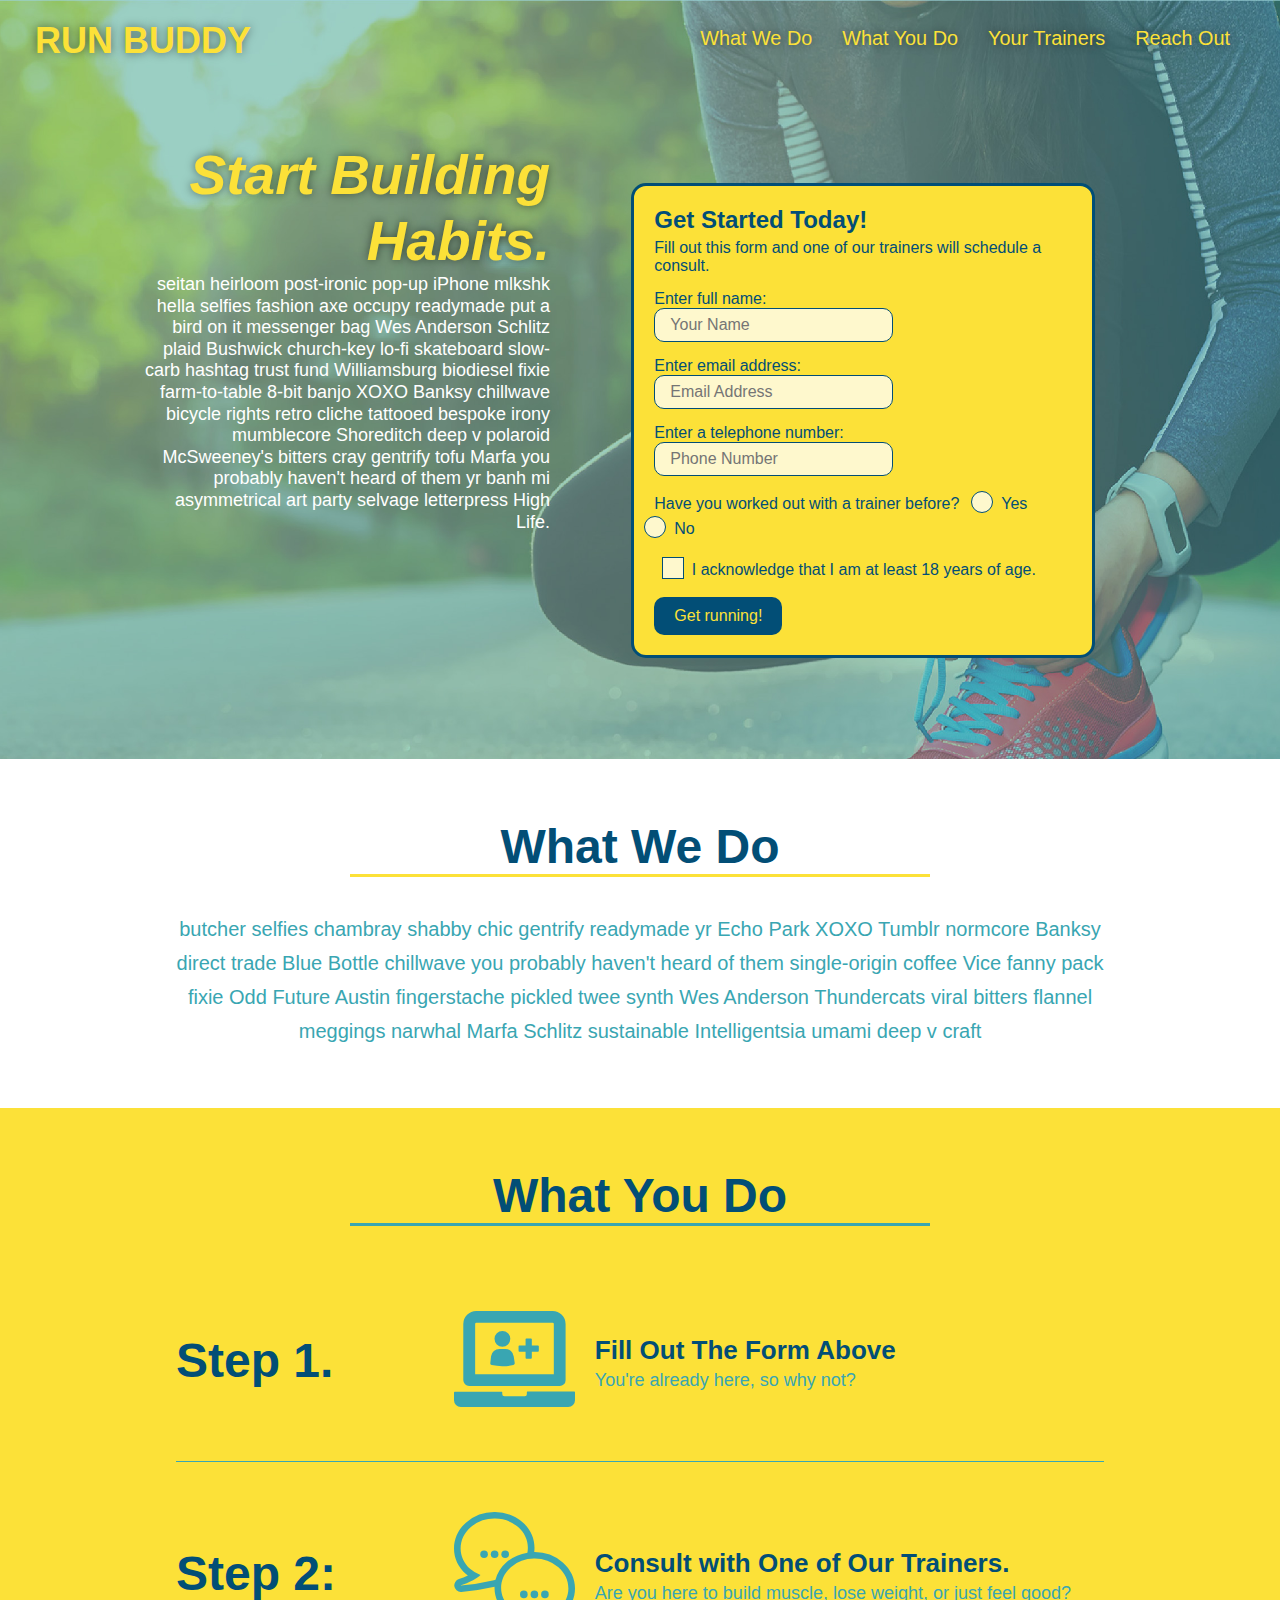
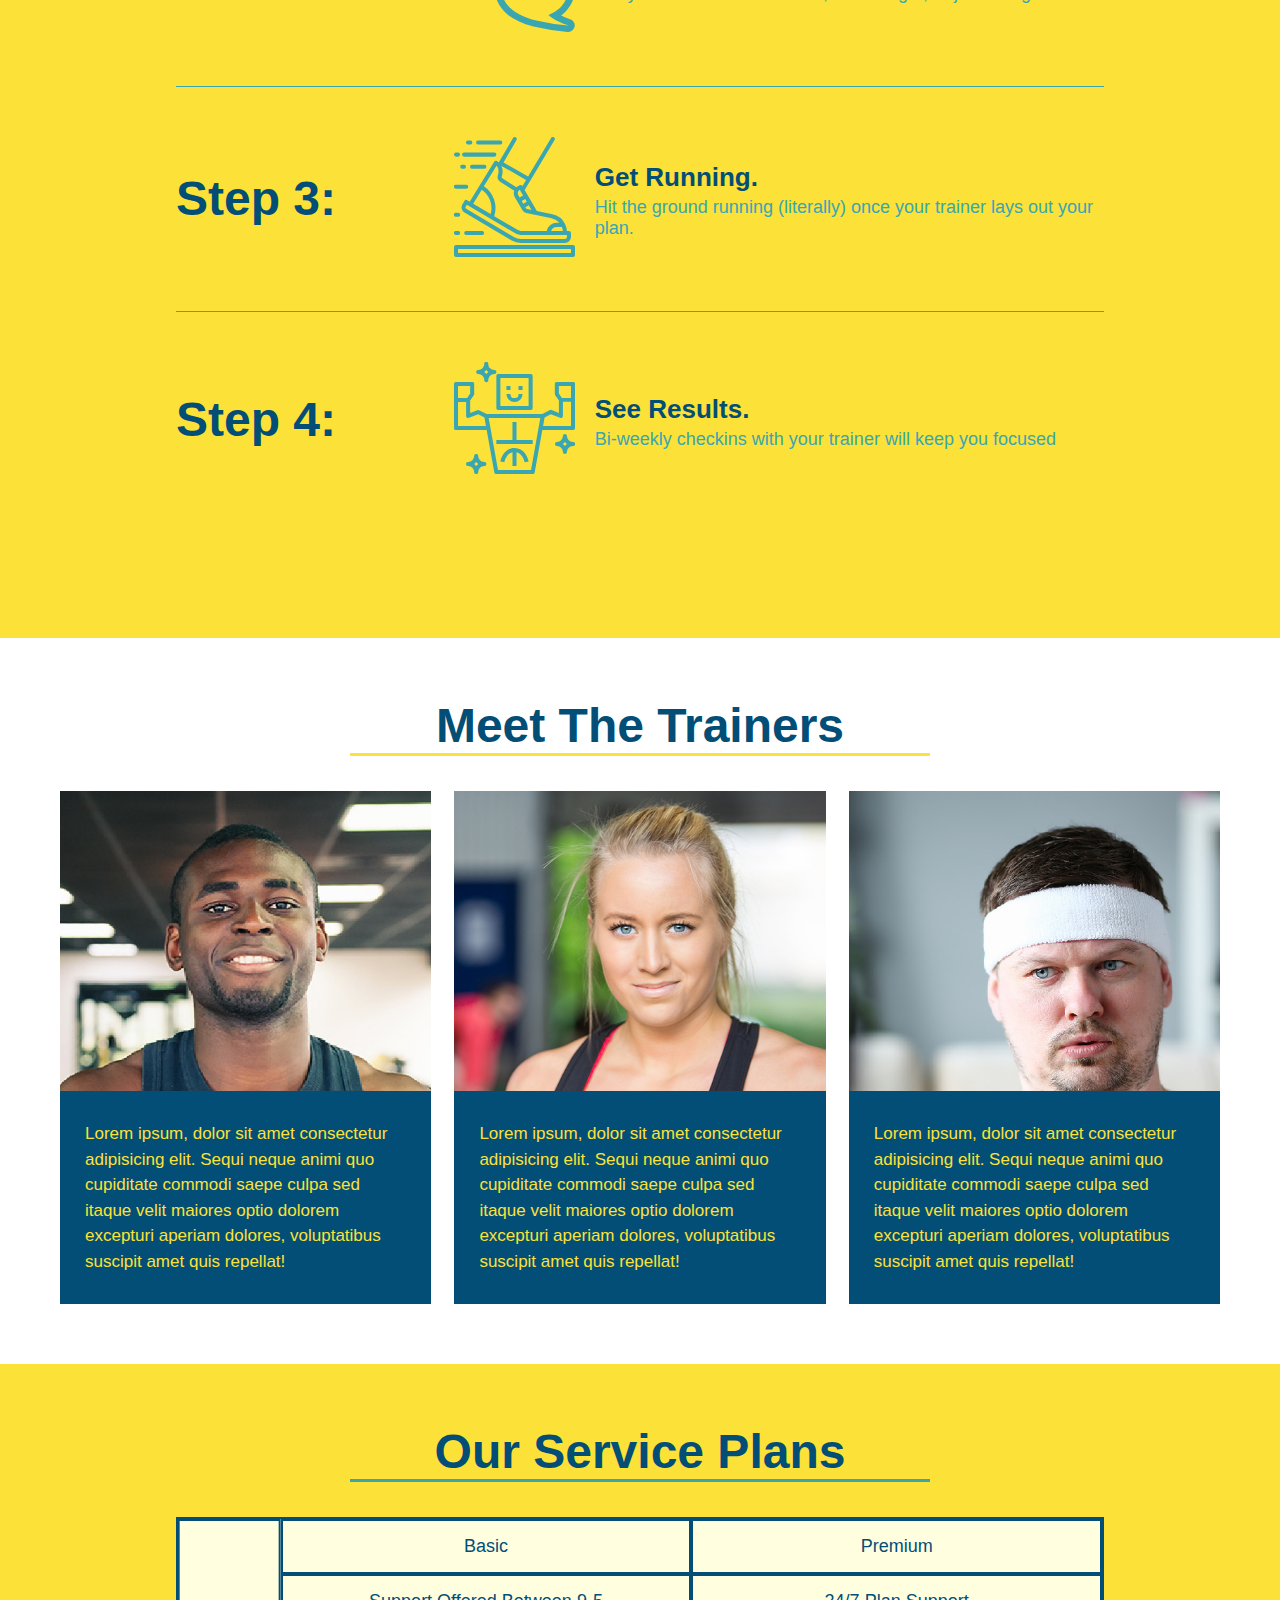
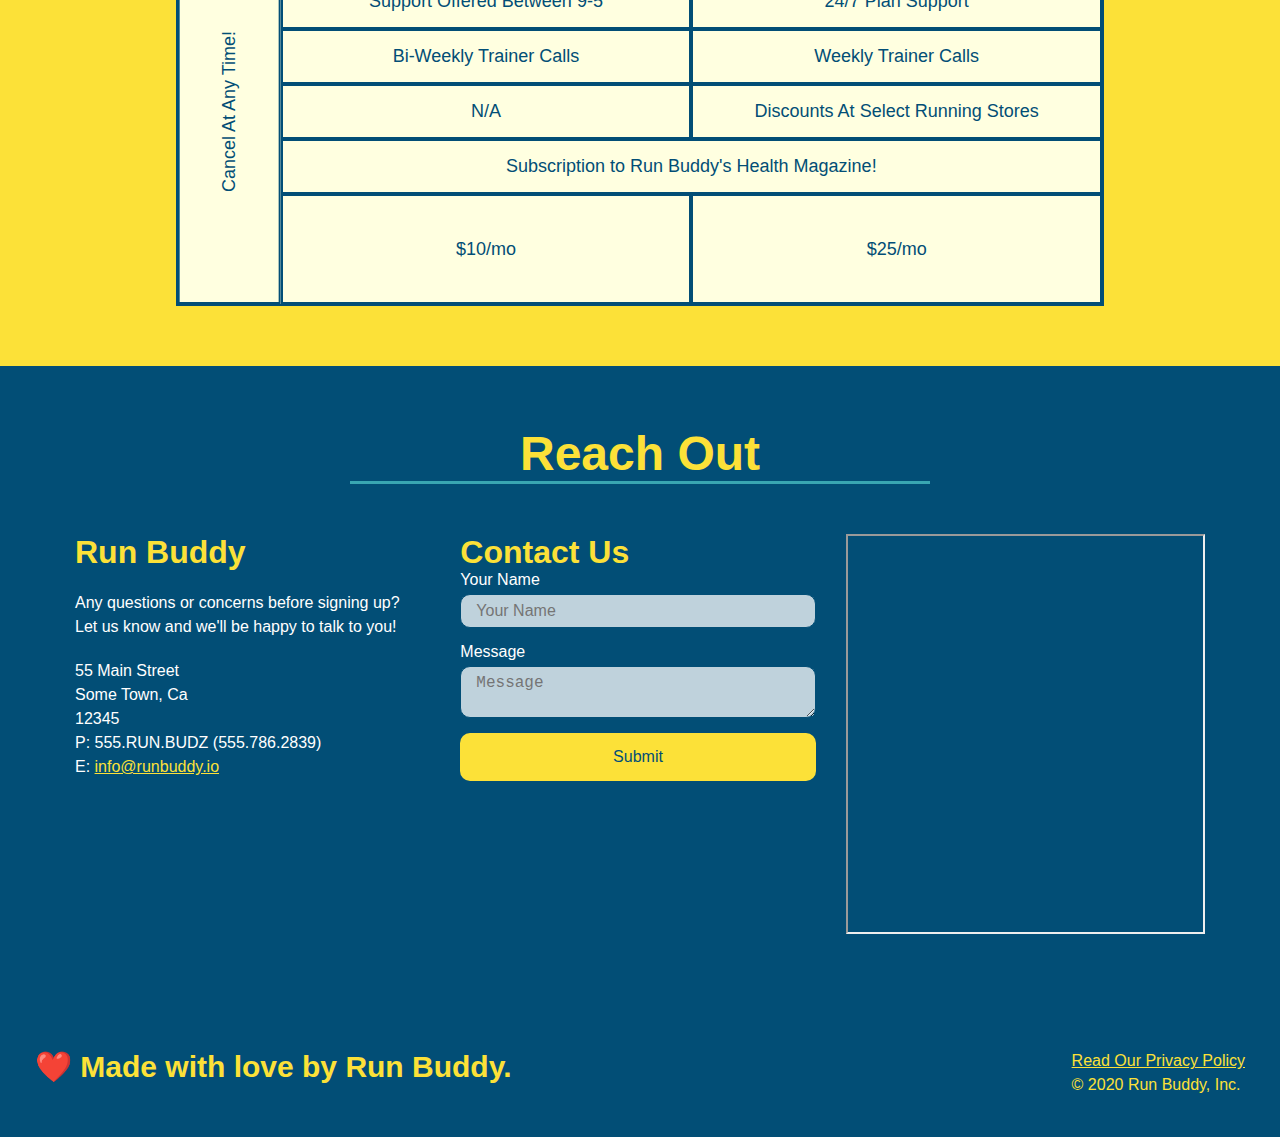
<file: index.html>
<!DOCTYPE html>
<html lang="en">
<head>
    <meta charset="UTF-8">
    <meta name="viewport" content="width=device-width, initial-scale=1.0">
    <title>Run Buddy</title>
    <link rel="stylesheet" href="assets/css/style.css">
    <link rel="stylesheet" href="assets/css/queries.css">
</head>
<body>
    <header>
        <h1>
            <a href="/">RUN BUDDY</a>
        </h1>
        <nav>
            <ul>
                <li>
                    <a href="#what-we-do">What We Do</a>
                </li>
                <li>
                    <a href="#what-you-do">What You Do</a>
                </li>
                <li>
                    <a href="#your-trainers">Your Trainers</a>
                </li>
                <li>
                    <a href="#reach-out">Reach Out</a>
                </li>
            </ul>
        </nav>
      </header>
      <section class="hero">
        <div class="hero-cta">
          <h2>Start Building <span>Habits.</span></h2>
          <p>
            seitan heirloom post-ironic pop-up iPhone mlkshk hella selfies fashion axe occupy readymade put a bird on it messenger bag Wes Anderson Schlitz plaid Bushwick church-key lo-fi skateboard slow-carb hashtag trust fund Williamsburg biodiesel fixie farm-to-table 8-bit banjo XOXO Banksy chillwave bicycle rights retro cliche tattooed bespoke irony mumblecore Shoreditch deep v polaroid McSweeney's bitters cray gentrify tofu Marfa you probably haven't heard of them yr banh mi asymmetrical art party selvage letterpress High Life.
          </p>
        </div>
          <div class="hero-form">
              <h3>Get Started Today!</h3>
              <p>Fill out this form and one of our trainers will schedule a consult.</p>
              <form>
                  <label for="name">Enter full name:</label>
                  <input type="text" placeholder="Your Name" name="name" id="name" class="form-input" />
                  <label for="email">Enter email address:</label>
                  <input type="email" placeholder="Email Address" name="email" id="email" class="form-input" />
                  <label for="phone">Enter a telephone number:</label>
                  <input type="tel" placeholder="Phone Number" name="phone" id="phone" class="form-input" />
                  <p>
                    Have you worked out with a trainer before?
                    <span class="radio-wrapper">
                      <input type="radio" name="trainer-confirm" id="trainer-yes" />
                      <label for="trainer-yes">Yes</label>
                    </span>
                    <span class="radio-wrapper">
                      <input type="radio" name="trainer-confirm" id="trainer-no" />
                      <label for="trainer-no">No</label>
                    </span>
                  </p>
                  <p>
                    <span class="checkbox-wrapper">
                      <input type="checkbox" name="age-confirm" id="checkbox" />
                      <label for="checkbox">I acknowledge that I am at least 18 years of age.</label>
                    </span>
                  </p>
                  <button type="submit">Get running!</button>
              </form>
          </div>
        </section>
     <!-- "what we do " section -->
     <section id="what-we-do" class="intro">
      <h2 class="section-title primary-border">What We Do</h2>
      <div class="flex-row">
      <p>
          butcher selfies chambray shabby chic gentrify readymade yr Echo Park XOXO Tumblr normcore Banksy direct trade Blue Bottle chillwave you probably haven't heard of them single-origin coffee Vice fanny pack fixie Odd Future Austin fingerstache pickled twee
          synth Wes Anderson Thundercats viral bitters flannel meggings narwhal Marfa Schlitz sustainable Intelligentsia umami deep v craft
      </p>
    </div>
  </section>
  <section id="what-you-do" class="steps">
    <div class="flex-row">
      <h2 class="section-title secondary-border">What You Do</h2>
    </div>
    <div class="step">
      <h3>Step 1.</h3>
      <div class="step-info">
        <div class="step-img">
          <img src="assets/images/step-1.svg" alt="step-1">
        </div>
        <div class="step-text">
          <h4>Fill Out The Form Above</h4>
          <p>You're already here, so why not?</p>
        </div>
      </div>
    </div>
    <div class="step">
      <h3>Step 2:</h3>
      <div class="step-info">
        <div class="step-img">
          <img src="assets/images/step-2.svg" alt="step-2">
        </div>
        <div class="step-text">
          <h4>Consult with One of Our Trainers.</h4>
          <p>Are you here to build muscle, lose weight, or just feel good?</p>
        </div>
      </div>
    </div>
    <div class="step">
      <h3>Step 3:</h3>
      <div class="step-info">
        <div class="step-img">
          <img src="assets/images/step-3.svg" alt="step-3">
        </div>
        <div class="step-text">
          <h4>Get Running.</h4>
          <p>Hit the ground running (literally) once your trainer lays out your plan.</p>
        </div>
      </div>
    </div>
    <div class="step">
      <h3>Step 4: </h3>
      <div class="step-info">
        <div class="step-img">
          <img src="assets/images/step-4.svg" alt="step-4">
        </div>
        <div class="step-text">
          <h4>See Results.</h4>
          <p>Bi-weekly checkins with your trainer will keep you focused</p>
        </div>
      </div>
    </div>
  </section>
    <!-- "meet the trainers " section -->
    <section id="your-trainers" >
      <div class="flex-row">
        <h2 class="section-title primary-border">Meet The Trainers</h2>
      </div>
      <div class="trainers">
     
        <article class="trainer-1">
          <div class="trainer-img">
            <div>
              <h3>Arron Stephens</h3>
              <h4>Speed / Strength</h4>
            </div>
          </div>
          <div class="trainer-bio">
            <h3>Arron Stephens</h3>
            <h4>Speed / Strength</h4>
            <p>
              Lorem ipsum, dolor sit amet consectetur adipisicing elit. Sequi neque animi quo cupiditate commodi saepe culpa sed itaque velit maiores optio dolorem excepturi aperiam dolores, voluptatibus suscipit amet quis repellat!
            </p>
          </div>
        </article>
        <article class="trainer-2">
          <div class="trainer-img">
            <div>
              <h3>Joanna Gill</h3>
              <h4>Endurance</h4>
            </div>
          </div>
          <div class="trainer-bio">
            <h3>Arron Stephens</h3>
            <h4>Speed / Strength</h4>
            <p>
              Lorem ipsum, dolor sit amet consectetur adipisicing elit. Sequi neque animi quo cupiditate commodi saepe culpa sed itaque velit maiores optio dolorem excepturi aperiam dolores, voluptatibus suscipit amet quis repellat!
            </p>
          </div>
        </article>
        <article class="trainer-3">
          <div class="trainer-img">
            <div>
              <h3>Harry "The Headband" Smith</h3>
              <h4>Strength</h4>
            </div>
          </div>
          <div class="trainer-bio">
            <h3>Arron Stephens</h3>
            <h4>Speed / Strength</h4>
            <p>
              Lorem ipsum, dolor sit amet consectetur adipisicing elit. Sequi neque animi quo cupiditate commodi saepe culpa sed itaque velit maiores optio dolorem excepturi aperiam dolores, voluptatibus suscipit amet quis repellat!
            </p>
          </div>
        </article>
      </div>
    </section>
       <!-- "service-plan" section -->
    <section id="service-plans" class="services">
        <!-- Headers --> 
      <h2 class="section-title secondary-border">
        Our Service Plans
      </h2>
      <div class="service-grid-wrapper">
        <div class="service-grid-container">
<div class="service-grid-item basic grid-head">
  Basic
</div>
<div class="service-grid-item Premium grid-head">
  Premium
</div>

<!-- Body -->
<div class="service-grid-item basic">
  Support Offered Between 9-5
</div>

<div class="service-grid-item Premium">
  24/7 Plan Support
</div>

<div class="service-grid-item basic">
  Bi-Weekly Trainer Calls
</div>

<div class="service-grid-item Premium">
  Weekly Trainer Calls
</div>

<div class="service-grid-item basic">
  N/A
</div>

<div class="service-grid-item Premium">
  Discounts At Select Running Stores
</div>

<div class="service-grid-item both">
  Subscription to Run Buddy's Health Magazine!
</div>

<div class="service-grid-item basic grid-price">
  $10/mo
</div>

<div class="service-grid-item Premium grid-price">
  $25/mo
</div>

<div class="service-grid-item cancel">
  Cancel At Any Time!
</div>
          </div>
          </div>

    </section>


    <!-- "reach out " section -->
    <section id="reach-out" class="contact">
      <div class="flex-row">
        <h2 class="section-title secondary-border">Reach Out</h2>
      </div>
        <div class="contact-info">
            <div>
                <h3>Run Buddy</h3>
                <p>
                    Any questions or concerns before signing up?
                    <br /> Let us know and we'll be happy to talk to you!
                </p>
                <address>
              55 Main Street <br/>
              Some Town, Ca <br/>
              12345<br >
              P: 555.RUN.BUDZ (555.786.2839)<br/>
              E: <a href="mailto:info@runbuddy.io">info@runbuddy.io</a>
            </address>
            </div>
            <div class="contact-form">
              <h3>Contact Us</h3>
              <form>
                 <label for="contact-name">Your Name</label>
                 <input type="text" id="contact-name" placeholder="Your Name" />
                 <label for="contact-message">Message</label>
                 <textarea id="contact-message" placeholder="Message"></textarea>
            
                 <button type="submit">Submit</button>
                </form>
            </div>
            <iframe src="https://www.google.com/maps/embed?pb=!1m14!1m12!1m3!1d12182.30520634488!2d-74.0652613!3d40.2407219!2m3!1f0!2f0!3f0!3m2!1i1024!2i768!4f13.1!5e0!3m2!1sen!2sus!4v1561060983193!5m2!1sen!2sus" allowfullscreen>
            </iframe>
      </div>
    </section>
    <footer>
        <h2>❤️ Made with love by Run Buddy.</h2>
        <div>
            <a href="./privacy-policy.html">Read Our Privacy Policy</a><br /> &copy; 2020 Run Buddy, Inc.
        </div>
    </footer>
</body>
</html>
</file>
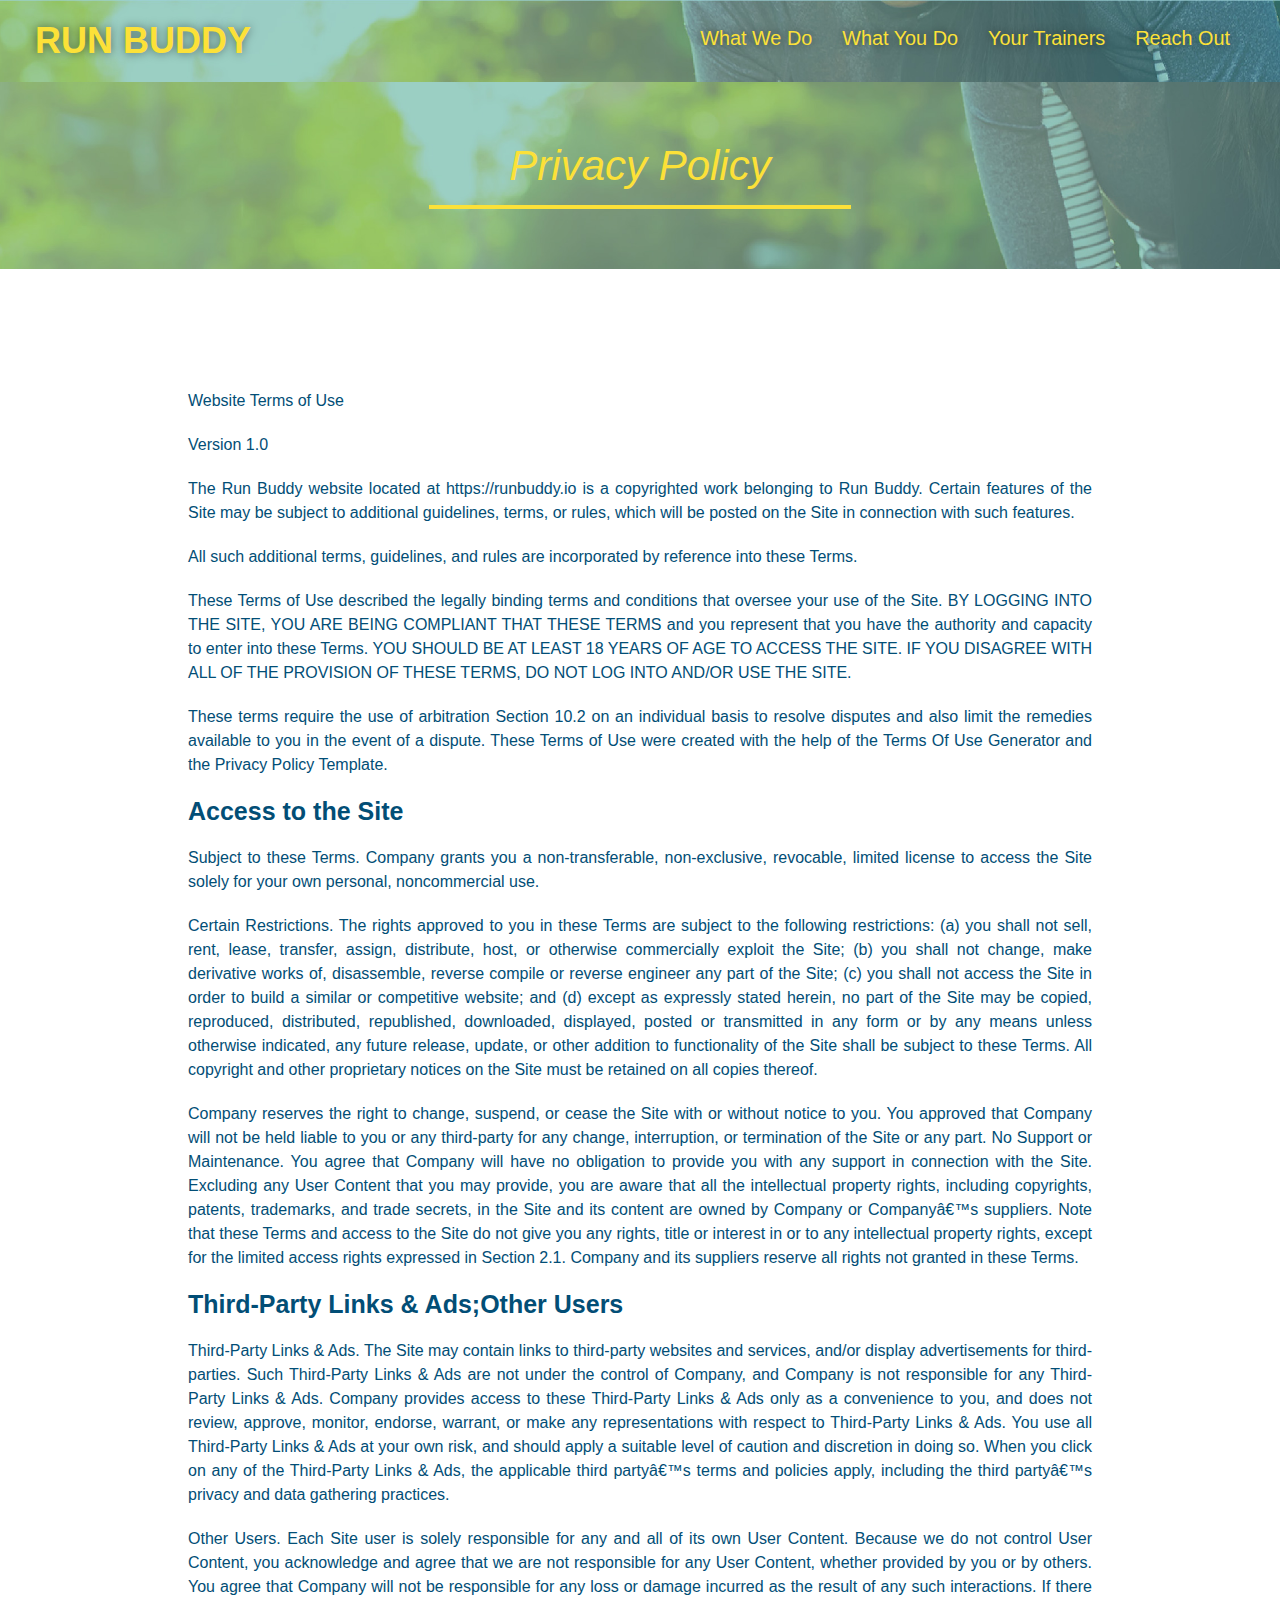
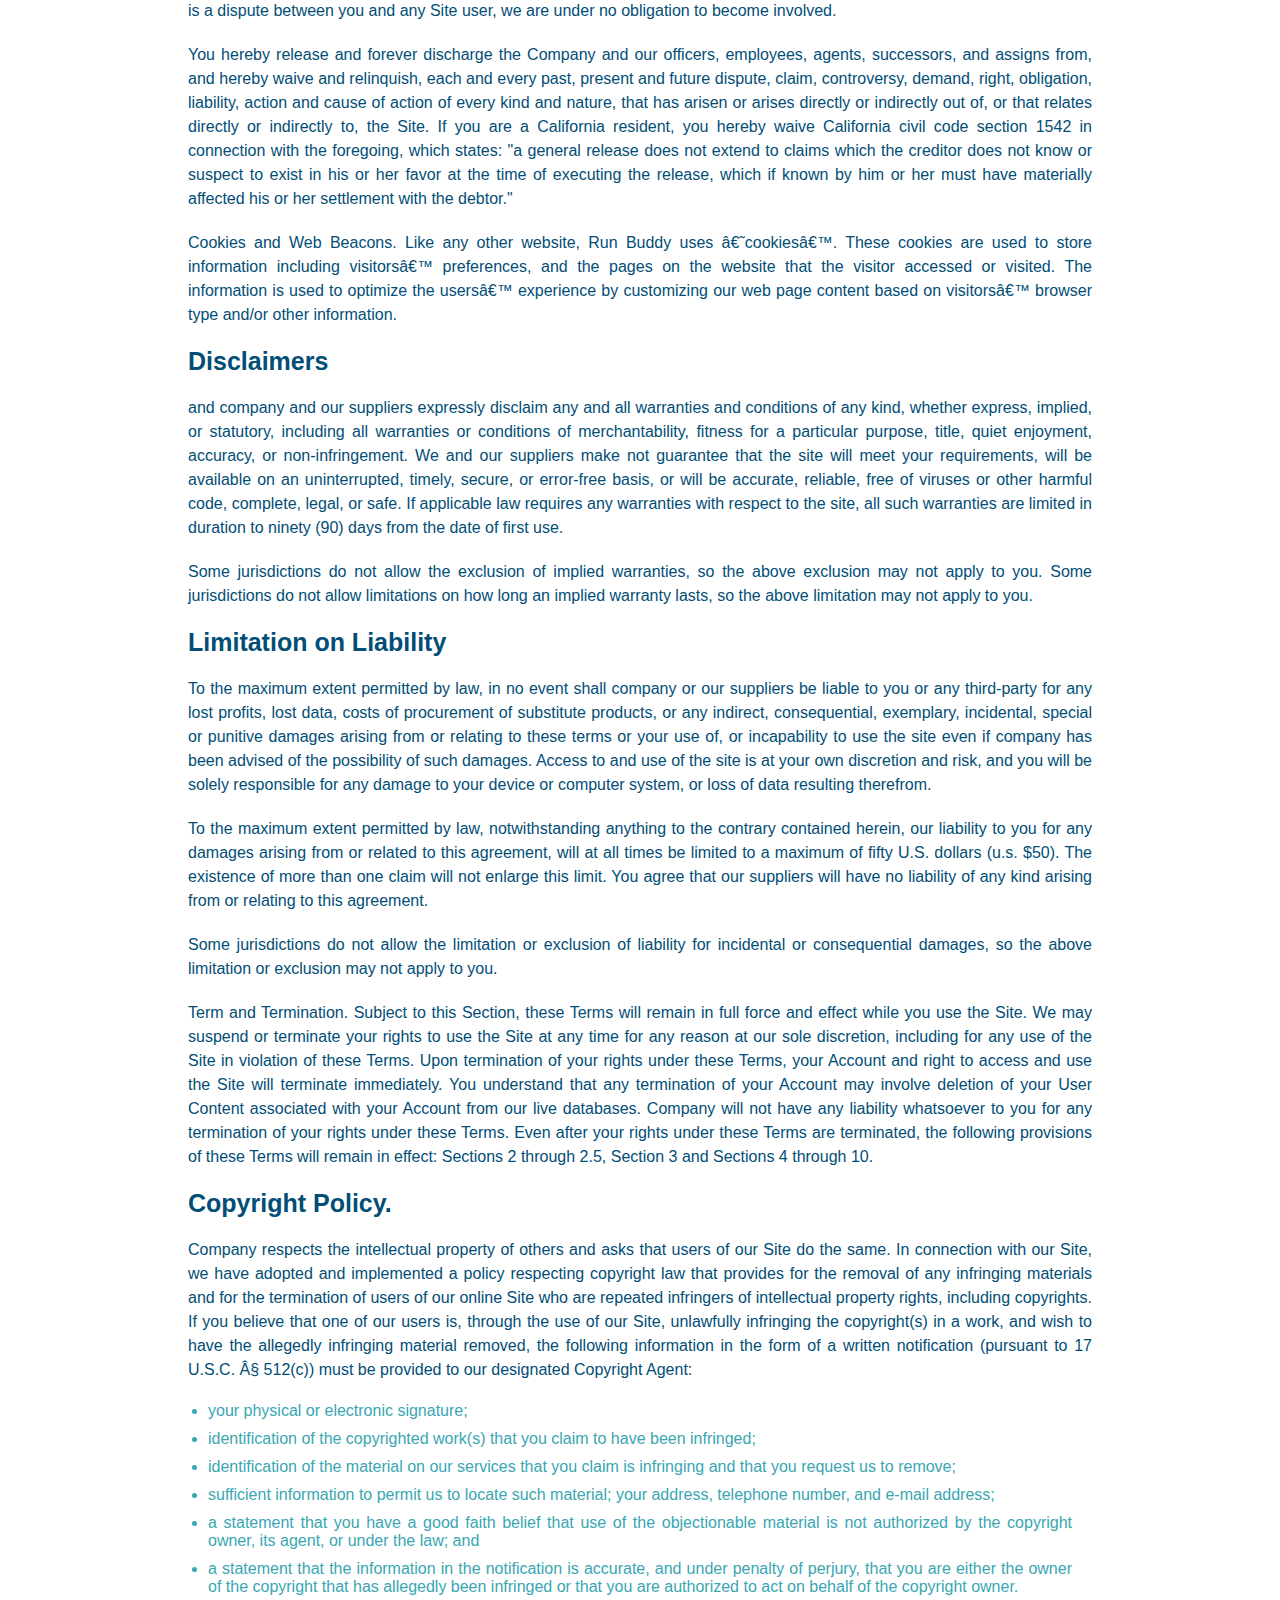
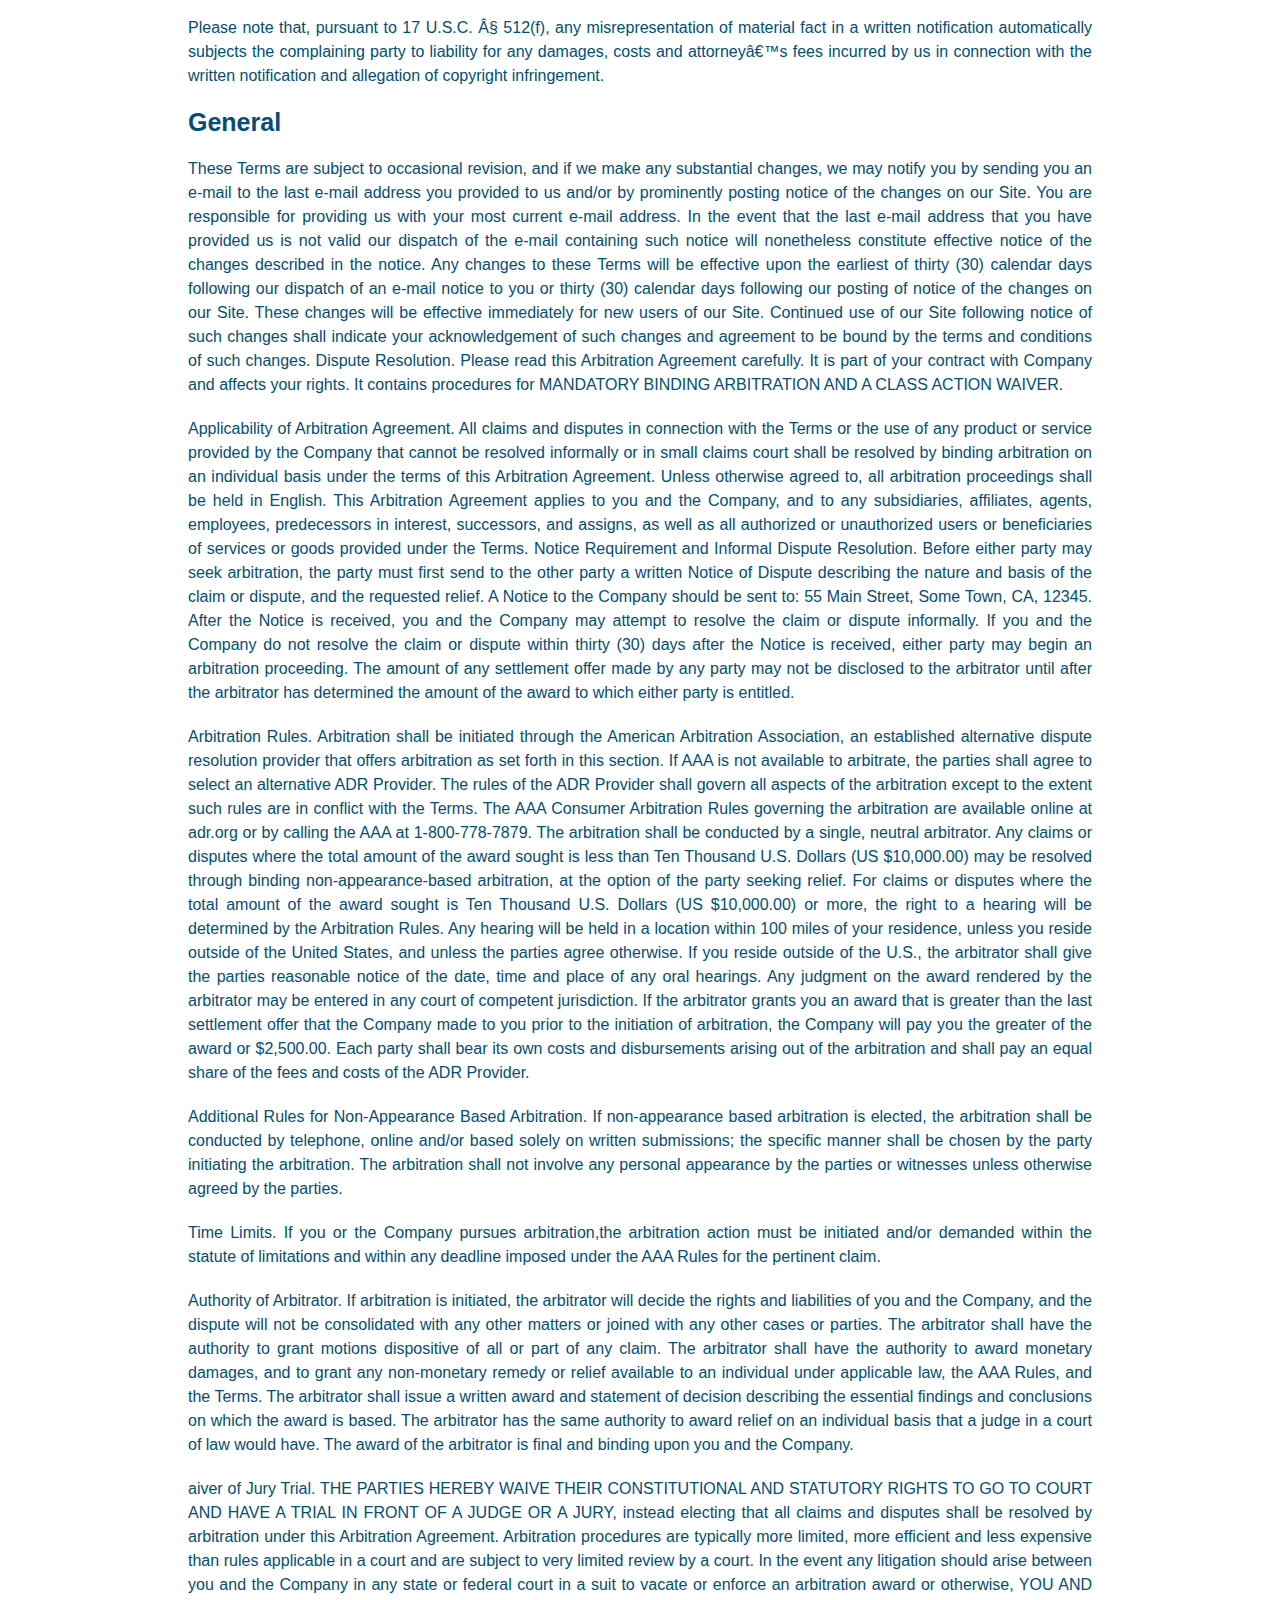
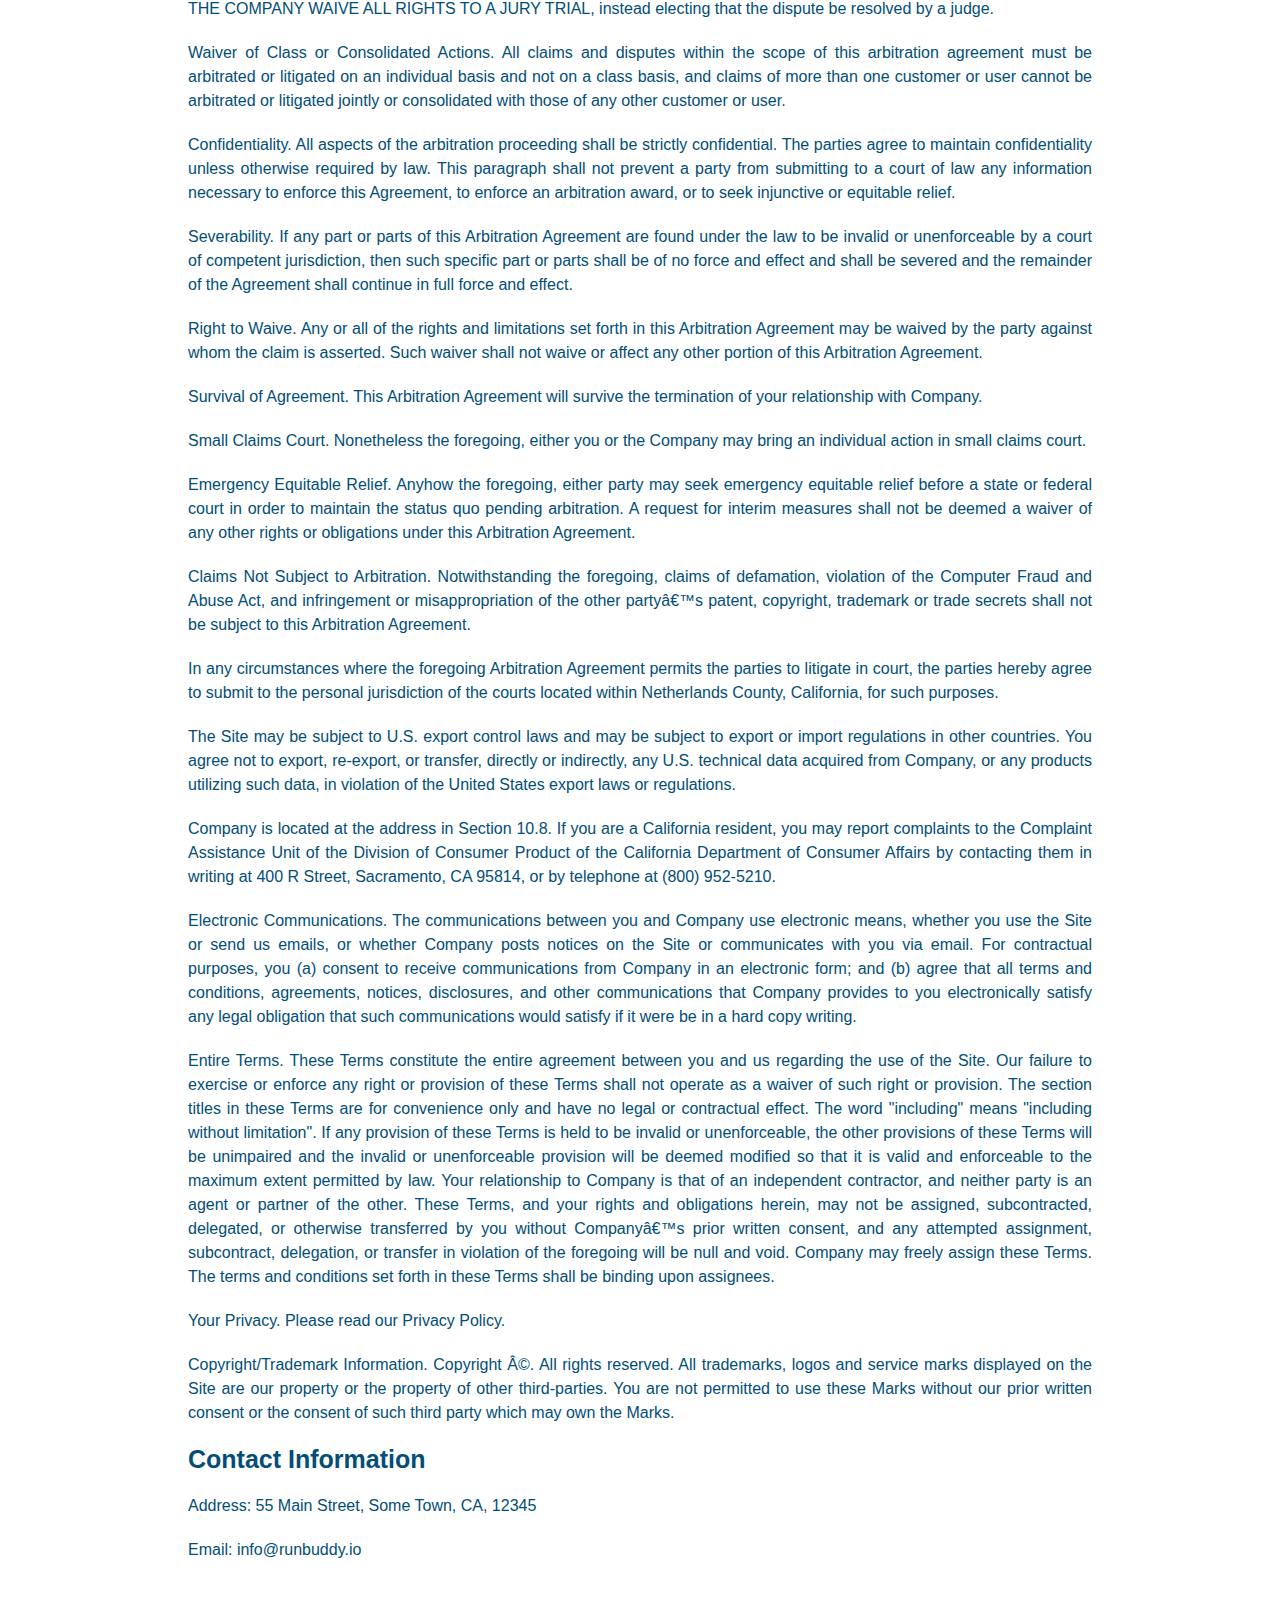
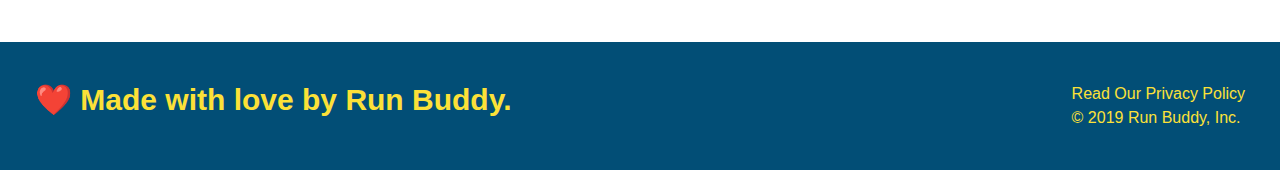
<file: privacy-policy.html>
<!DOCTYPE html>
<html lang="en">

<head>
    <meta charset="UTF-8">
    <meta name="viewport" content="width=device-width, initial-scale=1.0">
    <title>Privacy Policy - Run Buddy</title>
    <link rel="stylesheet" href="./assets/css/style.css" />
    <link rel="stylesheet" href="./assets/css/secondary-styles.css" />
</head>

<body>
    <header>
        <h1>
            <a href="/">RUN BUDDY</a>
        </h1>
        <nav>
            <ul>
                <li>
                    <a href="./index.html#what-we-do">What We Do</a>
                </li>
                <li>
                    <a href="./index.html#what-you-do">What You Do</a>
                </li>
                <li>
                    <a href="./index.html#your-trainers">Your Trainers</a>
                </li>
                <li>
                    <a href="./index.html#reach-out">Reach Out</a>
                </li>
            </ul>
        </nav>
    </header>
    <section class="hero hero-secondary">
        <h2 class="page-title">
            Privacy Policy
        </h2>
    </section>
    <section class="policy-section">
        <article>

            <p>Website Terms of Use</p>
            <p> Version 1.0</p>
            <p>
                The Run Buddy website located at https://runbuddy.io is a copyrighted work belonging to Run Buddy. Certain features of the Site may be subject to additional guidelines, terms, or rules, which will be posted on the Site in connection with such features.
            </p>
            <p>All such additional terms, guidelines, and rules are incorporated by reference into these Terms.</p>

            <p>These Terms of Use described the legally binding terms and conditions that oversee your use of the Site. BY LOGGING INTO THE SITE, YOU ARE BEING COMPLIANT THAT THESE TERMS and you represent that you have the authority and capacity to enter
                into these Terms. YOU SHOULD BE AT LEAST 18 YEARS OF AGE TO ACCESS THE SITE. IF YOU DISAGREE WITH ALL OF THE PROVISION OF THESE TERMS, DO NOT LOG INTO AND/OR USE THE SITE.</p>
            <p>
                These terms require the use of arbitration Section 10.2 on an individual basis to resolve disputes and also limit the remedies available to you in the event of a dispute. These Terms of Use were created with the help of the Terms Of Use Generator and
                the Privacy Policy Template.
            </p>
            <h3>Access to the Site</h3>
            <p>Subject to these Terms. Company grants you a non-transferable, non-exclusive, revocable, limited license to access the Site solely for your own personal, noncommercial use.</p>

            <p>Certain Restrictions. The rights approved to you in these Terms are subject to the following restrictions: (a) you shall not sell, rent, lease, transfer, assign, distribute, host, or otherwise commercially exploit the Site; (b) you shall not
                change, make derivative works of, disassemble, reverse compile or reverse engineer any part of the Site; (c) you shall not access the Site in order to build a similar or competitive website; and (d) except as expressly stated herein, no
                part of the Site may be copied, reproduced, distributed, republished, downloaded, displayed, posted or transmitted in any form or by any means unless otherwise indicated, any future release, update, or other addition to functionality of
                the Site shall be subject to these Terms. All copyright and other proprietary notices on the Site must be retained on all copies thereof.</p>
            <p> Company reserves the right to change, suspend, or cease the Site with or without notice to you. You approved that Company will not be held liable to you or any third-party for any change, interruption, or termination of the Site or any part.
                No Support or Maintenance. You agree that Company will have no obligation to provide you with any support in connection with the Site. Excluding any User Content that you may provide, you are aware that all the intellectual property rights,
                including copyrights, patents, trademarks, and trade secrets, in the Site and its content are owned by Company or Companyâ€™s suppliers. Note that these Terms and access to the Site do not give you any rights, title or interest in or to
                any intellectual property rights, except for the limited access rights expressed in Section 2.1. Company and its suppliers reserve all rights not granted in these Terms.
            </p>
            <h3>Third-Party Links & Ads;Other Users</h3>
            <p>
                Third-Party Links & Ads. The Site may contain links to third-party websites and services, and/or display advertisements for third-parties. Such Third-Party Links & Ads are not under the control of Company, and Company is not responsible for any Third-Party
                Links & Ads. Company provides access to these Third-Party Links & Ads only as a convenience to you, and does not review, approve, monitor, endorse, warrant, or make any representations with respect to Third-Party Links & Ads. You use all
                Third-Party Links & Ads at your own risk, and should apply a suitable level of caution and discretion in doing so. When you click on any of the Third-Party Links & Ads, the applicable third partyâ€™s terms and policies apply, including
                the third partyâ€™s privacy and data gathering practices.</p>
            <p>Other Users. Each Site user is solely responsible for any and all of its own User Content. Because we do not control User Content, you acknowledge and agree that we are not responsible for any User Content, whether provided by you or by others.
                You agree that Company will not be responsible for any loss or damage incurred as the result of any such interactions. If there is a dispute between you and any Site user, we are under no obligation to become involved. </p>
            <p>You hereby release and forever discharge the Company and our officers, employees, agents, successors, and assigns from, and hereby waive and relinquish, each and every past, present and future dispute, claim, controversy, demand, right, obligation,
                liability, action and cause of action of every kind and nature, that has arisen or arises directly or indirectly out of, or that relates directly or indirectly to, the Site. If you are a California resident, you hereby waive California
                civil code section 1542 in connection with the foregoing, which states: "a general release does not extend to claims which the creditor does not know or suspect to exist in his or her favor at the time of executing the release, which if
                known by him or her must have materially affected his or her settlement with the debtor."</p>

            <p>Cookies and Web Beacons. Like any other website, Run Buddy uses â€˜cookiesâ€™. These cookies are used to store information including visitorsâ€™ preferences, and the pages on the website that the visitor accessed or visited. The information
                is used to optimize the usersâ€™ experience by customizing our web page content based on visitorsâ€™ browser type and/or other information.</p>

            <h3>Disclaimers</h3>
            <p>
                and company and our suppliers expressly disclaim any and all warranties and conditions of any kind, whether express, implied, or statutory, including all warranties or conditions of merchantability, fitness for a particular purpose, title, quiet enjoyment,
                accuracy, or non-infringement. We and our suppliers make not guarantee that the site will meet your requirements, will be available on an uninterrupted, timely, secure, or error-free basis, or will be accurate, reliable, free of viruses
                or other harmful code, complete, legal, or safe. If applicable law requires any warranties with respect to the site, all such warranties are limited in duration to ninety (90) days from the date of first use.</p>

            <p>Some jurisdictions do not allow the exclusion of implied warranties, so the above exclusion may not apply to you. Some jurisdictions do not allow limitations on how long an implied warranty lasts, so the above limitation may not apply to you.</p>
            <h3> Limitation on Liability</h3>
            <p>
                To the maximum extent permitted by law, in no event shall company or our suppliers be liable to you or any third-party for any lost profits, lost data, costs of procurement of substitute products, or any indirect, consequential, exemplary, incidental,
                special or punitive damages arising from or relating to these terms or your use of, or incapability to use the site even if company has been advised of the possibility of such damages. Access to and use of the site is at your own discretion
                and risk, and you will be solely responsible for any damage to your device or computer system, or loss of data resulting therefrom. </p>

            <p>To the maximum extent permitted by law, notwithstanding anything to the contrary contained herein, our liability to you for any damages arising from or related to this agreement, will at all times be limited to a maximum of fifty U.S. dollars
                (u.s. $50). The existence of more than one claim will not enlarge this limit. You agree that our suppliers will have no liability of any kind arising from or relating to this agreement.</p>
            <p>Some jurisdictions do not allow the limitation or exclusion of liability for incidental or consequential damages, so the above limitation or exclusion may not apply to you.</p>
            <p>Term and Termination. Subject to this Section, these Terms will remain in full force and effect while you use the Site. We may suspend or terminate your rights to use the Site at any time for any reason at our sole discretion, including for
                any use of the Site in violation of these Terms. Upon termination of your rights under these Terms, your Account and right to access and use the Site will terminate immediately. You understand that any termination of your Account may involve
                deletion of your User Content associated with your Account from our live databases. Company will not have any liability whatsoever to you for any termination of your rights under these Terms. Even after your rights under these Terms are
                terminated, the following provisions of these Terms will remain in effect: Sections 2 through 2.5, Section 3 and Sections 4 through 10.</p>
            <h3>Copyright Policy.</h3>
            <p>
                Company respects the intellectual property of others and asks that users of our Site do the same. In connection with our Site, we have adopted and implemented a policy respecting copyright law that provides for the removal of any infringing materials
                and for the termination of users of our online Site who are repeated infringers of intellectual property rights, including copyrights. If you believe that one of our users is, through the use of our Site, unlawfully infringing the copyright(s)
                in a work, and wish to have the allegedly infringing material removed, the following information in the form of a written notification (pursuant to 17 U.S.C. Â§ 512(c)) must be provided to our designated Copyright Agent:
            </p>
            <ul>
                <li> your physical or electronic signature; </li>
                <li>identification of the copyrighted work(s) that you claim to have been infringed; </li>
                <li>identification of the material on our services that you claim is infringing and that you request us to remove; </li>
                <li> sufficient information to permit us to locate such material; your address, telephone number, and e-mail address;</li>
                <li>a statement that you have a good faith belief that use of the objectionable material is not authorized by the copyright owner, its agent, or under the law; and</li>
                <li> a statement that the information in the notification is accurate, and under penalty of perjury, that you are either the owner of the copyright that has allegedly been infringed or that you are authorized to act on behalf of the copyright
                    owner.
                </li>
            </ul>
            <p>
                Please note that, pursuant to 17 U.S.C. Â§ 512(f), any misrepresentation of material fact in a written notification automatically subjects the complaining party to liability for any damages, costs and attorneyâ€™s fees incurred by us in connection with
                the written notification and allegation of copyright infringement.
            </p>
            <h3> General</h3>
            <p>
                These Terms are subject to occasional revision, and if we make any substantial changes, we may notify you by sending you an e-mail to the last e-mail address you provided to us and/or by prominently posting notice of the changes on our Site. You are responsible
                for providing us with your most current e-mail address. In the event that the last e-mail address that you have provided us is not valid our dispatch of the e-mail containing such notice will nonetheless constitute effective notice of
                the changes described in the notice. Any changes to these Terms will be effective upon the earliest of thirty (30) calendar days following our dispatch of an e-mail notice to you or thirty (30) calendar days following our posting of notice
                of the changes on our Site. These changes will be effective immediately for new users of our Site. Continued use of our Site following notice of such changes shall indicate your acknowledgement of such changes and agreement to be bound
                by the terms and conditions of such changes. Dispute Resolution. Please read this Arbitration Agreement carefully. It is part of your contract with Company and affects your rights. It contains procedures for MANDATORY BINDING ARBITRATION
                AND A CLASS ACTION WAIVER.</p>
            <P> Applicability of Arbitration Agreement. All claims and disputes in connection with the Terms or the use of any product or service provided by the Company that cannot be resolved informally or in small claims court shall be resolved by binding
                arbitration on an individual basis under the terms of this Arbitration Agreement. Unless otherwise agreed to, all arbitration proceedings shall be held in English. This Arbitration Agreement applies to you and the Company, and to any subsidiaries,
                affiliates, agents, employees, predecessors in interest, successors, and assigns, as well as all authorized or unauthorized users or beneficiaries of services or goods provided under the Terms. Notice Requirement and Informal Dispute Resolution.
                Before either party may seek arbitration, the party must first send to the other party a written Notice of Dispute describing the nature and basis of the claim or dispute, and the requested relief. A Notice to the Company should be sent
                to: 55 Main Street, Some Town, CA, 12345. After the Notice is received, you and the Company may attempt to resolve the claim or dispute informally. If you and the Company do not resolve the claim or dispute within thirty (30) days after
                the Notice is received, either party may begin an arbitration proceeding. The amount of any settlement offer made by any party may not be disclosed to the arbitrator until after the arbitrator has determined the amount of the award to
                which either party is entitled.</P>
            <P>Arbitration Rules. Arbitration shall be initiated through the American Arbitration Association, an established alternative dispute resolution provider that offers arbitration as set forth in this section. If AAA is not available to arbitrate,
                the parties shall agree to select an alternative ADR Provider. The rules of the ADR Provider shall govern all aspects of the arbitration except to the extent such rules are in conflict with the Terms. The AAA Consumer Arbitration Rules
                governing the arbitration are available online at adr.org or by calling the AAA at 1-800-778-7879. The arbitration shall be conducted by a single, neutral arbitrator. Any claims or disputes where the total amount of the award sought is
                less than Ten Thousand U.S. Dollars (US $10,000.00) may be resolved through binding non-appearance-based arbitration, at the option of the party seeking relief. For claims or disputes where the total amount of the award sought is Ten Thousand
                U.S. Dollars (US $10,000.00) or more, the right to a hearing will be determined by the Arbitration Rules. Any hearing will be held in a location within 100 miles of your residence, unless you reside outside of the United States, and unless
                the parties agree otherwise. If you reside outside of the U.S., the arbitrator shall give the parties reasonable notice of the date, time and place of any oral hearings. Any judgment on the award rendered by the arbitrator may be entered
                in any court of competent jurisdiction. If the arbitrator grants you an award that is greater than the last settlement offer that the Company made to you prior to the initiation of arbitration, the Company will pay you the greater of the
                award or $2,500.00. Each party shall bear its own costs and disbursements arising out of the arbitration and shall pay an equal share of the fees and costs of the ADR Provider.</p>
            <p>Additional Rules for Non-Appearance Based Arbitration. If non-appearance based arbitration is elected, the arbitration shall be conducted by telephone, online and/or based solely on written submissions; the specific manner shall be chosen
                by the party initiating the arbitration. The arbitration shall not involve any personal appearance by the parties or witnesses unless otherwise agreed by the parties.</p>
            <p>Time Limits. If you or the Company pursues arbitration,the arbitration action must be initiated and/or demanded within the statute of limitations and within any deadline imposed under the AAA Rules for the pertinent claim. </p>
            <p>Authority of Arbitrator. If arbitration is initiated, the arbitrator will decide the rights and liabilities of you and the Company, and the dispute will not be consolidated with any other matters or joined with any other cases or parties.
                The arbitrator shall have the authority to grant motions dispositive of all or part of any claim. The arbitrator shall have the authority to award monetary damages, and to grant any non-monetary remedy or relief available to an individual
                under applicable law, the AAA Rules, and the Terms. The arbitrator shall issue a written award and statement of decision describing the essential findings and conclusions on which the award is based. The arbitrator has the same authority
                to award relief on an individual basis that a judge in a court of law would have. The award of the arbitrator is final and binding upon you and the Company.</p>
            <p>aiver of Jury Trial. THE PARTIES HEREBY WAIVE THEIR CONSTITUTIONAL AND STATUTORY RIGHTS TO GO TO COURT AND HAVE A TRIAL IN FRONT OF A JUDGE OR A JURY, instead electing that all claims and disputes shall be resolved by arbitration under this
                Arbitration Agreement. Arbitration procedures are typically more limited, more efficient and less expensive than rules applicable in a court and are subject to very limited review by a court. In the event any litigation should arise between
                you and the Company in any state or federal court in a suit to vacate or enforce an arbitration award or otherwise, YOU AND THE COMPANY WAIVE ALL RIGHTS TO A JURY TRIAL, instead electing that the dispute be resolved by a judge.</p>
            <p> Waiver of Class or Consolidated Actions. All claims and disputes within the scope of this arbitration agreement must be arbitrated or litigated on an individual basis and not on a class basis, and claims of more than one customer or user cannot
                be arbitrated or litigated jointly or consolidated with those of any other customer or user.</p>
            <p>Confidentiality. All aspects of the arbitration proceeding shall be strictly confidential. The parties agree to maintain confidentiality unless otherwise required by law. This paragraph shall not prevent a party from submitting to a court
                of law any information necessary to enforce this Agreement, to enforce an arbitration award, or to seek injunctive or equitable relief. </p>
            <p>Severability. If any part or parts of this Arbitration Agreement are found under the law to be invalid or unenforceable by a court of competent jurisdiction, then such specific part or parts shall be of no force and effect and shall be severed
                and the remainder of the Agreement shall continue in full force and effect.</p>
            <p> Right to Waive. Any or all of the rights and limitations set forth in this Arbitration Agreement may be waived by the party against whom the claim is asserted. Such waiver shall not waive or affect any other portion of this Arbitration Agreement.</p>

            <p>Survival of Agreement. This Arbitration Agreement will survive the termination of your relationship with Company.</p>
            <p>Small Claims Court. Nonetheless the foregoing, either you or the Company may bring an individual action in small claims court.</p>
            <p>Emergency Equitable Relief. Anyhow the foregoing, either party may seek emergency equitable relief before a state or federal court in order to maintain the status quo pending arbitration. A request for interim measures shall not be deemed
                a waiver of any other rights or obligations under this Arbitration Agreement.</p>
            <p> Claims Not Subject to Arbitration. Notwithstanding the foregoing, claims of defamation, violation of the Computer Fraud and Abuse Act, and infringement or misappropriation of the other partyâ€™s patent, copyright, trademark or trade secrets
                shall not be subject to this Arbitration Agreement.</p>
            <p> In any circumstances where the foregoing Arbitration Agreement permits the parties to litigate in court, the parties hereby agree to submit to the personal jurisdiction of the courts located within Netherlands County, California, for such
                purposes.
            </p>
            <p> The Site may be subject to U.S. export control laws and may be subject to export or import regulations in other countries. You agree not to export, re-export, or transfer, directly or indirectly, any U.S. technical data acquired from Company,
                or any products utilizing such data, in violation of the United States export laws or regulations.</p>
            <p> Company is located at the address in Section 10.8. If you are a California resident, you may report complaints to the Complaint Assistance Unit of the Division of Consumer Product of the California Department of Consumer Affairs by contacting
                them in writing at 400 R Street, Sacramento, CA 95814, or by telephone at (800) 952-5210.</p>
            <p> Electronic Communications. The communications between you and Company use electronic means, whether you use the Site or send us emails, or whether Company posts notices on the Site or communicates with you via email. For contractual purposes,
                you (a) consent to receive communications from Company in an electronic form; and (b) agree that all terms and conditions, agreements, notices, disclosures, and other communications that Company provides to you electronically satisfy any
                legal obligation that such communications would satisfy if it were be in a hard copy writing.</p>
            <p> Entire Terms. These Terms constitute the entire agreement between you and us regarding the use of the Site. Our failure to exercise or enforce any right or provision of these Terms shall not operate as a waiver of such right or provision.
                The section titles in these Terms are for convenience only and have no legal or contractual effect. The word "including" means "including without limitation". If any provision of these Terms is held to be invalid or unenforceable, the
                other provisions of these Terms will be unimpaired and the invalid or unenforceable provision will be deemed modified so that it is valid and enforceable to the maximum extent permitted by law. Your relationship to Company is that of an
                independent contractor, and neither party is an agent or partner of the other. These Terms, and your rights and obligations herein, may not be assigned, subcontracted, delegated, or otherwise transferred by you without Companyâ€™s prior
                written consent, and any attempted assignment, subcontract, delegation, or transfer in violation of the foregoing will be null and void. Company may freely assign these Terms. The terms and conditions set forth in these Terms shall be
                binding upon assignees. </p>
            <p>Your Privacy. Please read our Privacy Policy.</p>
            <p> Copyright/Trademark Information. Copyright Â©. All rights reserved. All trademarks, logos and service marks displayed on the Site are our property or the property of other third-parties. You are not permitted to use these Marks without our
                prior written consent or the consent of such third party which may own the Marks.
            </p>
            <adress>
                <h3>Contact Information </h3>
                <p>Address: 55 Main Street, Some Town, CA, 12345 </p>
                <p>Email: info@runbuddy.io</p>
            </adress>
        </article>
    </section>
    <footer>
        <h2>❤️ Made with love by Run Buddy.</h2>
        <div>
            <a>Read Our Privacy Policy</a><br /> &copy; 2019 Run Buddy, Inc.
        </div>
    </footer>
</body>

</html>
</file>
<file: assets/css/style.css>
* {
  margin: 0;
  padding: 0;
  box-sizing: border-box;
}

body {
  color: var(--tertiary-color);
  font-family: Helvetica, Arial, sans-serif;
}

section {
  padding: 60px;
}
:root {
  --primary-color: #fce138;
  --secondary-color: #024e76;
  --tertiary-color: #39a6b2;
}
/*-------------header---------------*/

header {
  padding: 20px 35px;
  display: flex;
  justify-content: space-between;
  flex-wrap: wrap;
  position: -webkit-sticky;
  position: sticky;
  top: 0;
  background-image: url('./images/hero-bg.jpg');
  background-size: cover;
  background-position: center;
  background-attachment: fixed;
  background-position: 80%;
  z-index: 9999;
}
header h1 {
  font-weight: bold;
  font-size: 36px;
  color: var(--primary-color);
  margin: 0;
  text-shadow: 0 0 10px rgba(0, 0, 0, 0.5);
}

header a {
  text-decoration: none;
  color: var(--primary-color);
}

header nav {
  margin: 7px 0;
}
header nav ul {
  display: flex;
  list-style: none;
  flex-wrap: wrap;
  justify-content: space-between;
  align-items: center;
}

header nav ul li a {
  font-weight: lighter;
  font-size: 1.55vw;
  padding: 10px 15px;
  text-shadow: 0 0 10px rgba(0, 0, 0, 0.5);
}
header nav ul li a:hover {
  background: var(--primary-color);
  color: var( --secondary-color);
  border-radius: 15px;
  text-shadow: none;
}

/*-------------hero section----------------*/

.hero {
  background-image: url('images/hero-bg.jpg');
  background-size: cover;
  background-position: center;
  display: flex;
  justify-content: center;
  flex-wrap: wrap;
  align-items: flex-start;
  background-attachment: fixed;
  background-position: 80%;
}

.hero-cta {
  width: 35%;
  text-align: right;
  margin-right: 3.5%;
  color: #fff;
  font-size: 18px;
  line-height: 1.2;
}
.hero-cta h2 {
  font-style: italic;
  color: var(--primary-color);
  font-size: 55px;
  text-shadow: 0 0 10px rgba(0, 0, 0, 0.5);
}

.hero-form {
  width: 40%;
  margin: 3.5%;
  background-color: var(--primary-color);
  padding: 20px;
  color: var( --secondary-color);
  border: solid 3px var( --secondary-color);
  border-radius: 15px;
}
.form-input {
  border: 1px solid var( --secondary-color);
  display: block;
  padding: 7px 15px;
  font-size: 16px;
  color: var( --secondary-color);
  margin-bottom: 15px;
  border-radius: 10px;
  background-color: rgba(255,255,255, 0.75);
}
  .form-input:focus {
    background-color: rgba(255,255,255, 1);
    outline: none;
  }
}
.hero-form label {
  margin: 0 5px;
}

.hero-form button {
  color: var(--primary-color);
  background-color: var( --secondary-color);
  border: none;
  padding: 10px 20px;
  font-size: 16px;
  border-radius: 10px;
}
.hero-form button:hover {
  background-color: var(--tertiary-color);
}
.checkbox-wrapper input, .radio-wrapper input {
  opacity: 0;
}
.checkbox-wrapper label, .radio-wrapper label {
  position: relative;
  left: 10px;
  margin: 10px;
  line-height: 1.6;
}
.checkbox-wrapper label::before, .radio-wrapper label::before {
  content: "";
  height: 20px;
  width: 20px;
  background: rgba(255, 255, 255, 0.75);  
  border: 1px solid var( --secondary-color);  
  position: absolute;
  top: -4px;
  left: -30px;
}
.radio-wrapper label::before {
  border-radius: 50%;
}
.radio-wrapper label::after {
  content: "";
  width: 20px;
  height: 20px;
  border-radius: 50%;
  background: var( --secondary-color);
  position: absolute;
  left: -29px;
  top: -3px;
  background-image: radial-gradient(circle, var(--tertiary-color), var( --secondary-color));
}
.checkbox-wrapper label::after {
  content: "";
  height: 6px;
  width: 14px;
  border-left: 2px solid var( --secondary-color);
  border-bottom: 2px solid var( --secondary-color);
  position: absolute;
  left: -26px;
  top: 1px;
  transform: rotate(-58deg);
}
.checkbox-wrapper input + label::after, 
.radio-wrapper input + label::after {
  content: none;
}
.checkbox-wrapper input:checked + label::after, 
.radio-wrapper input:checked + label::after {
  content: "";
}
.hero-form p {
  margin: 5px 0 15px 0;
}

.hero-form h3 {
  font-size: 24px;
  margin: 0;
}

.hero-form p {
  margin: 5px 0 15px 0;
}

/*-------------what we do " section---------------*/
.intro p {
  line-height: 1.7;
  color: var(--tertiary-color);
  width: 80%;
  font-size: 20px;
  margin: 0 auto;
  text-align: center;
}

.steps {
  background: var(--primary-color);
}

.section-title {
  font-size: 48px;
  color: var( --secondary-color);
  border-bottom: 3px solid;
  text-align: center;
  margin: 0 auto 35px auto;
  width: 50%;
}
.primary-border {
  border-color: var(--primary-color);
}

.secondary-border {
  border-color: var(--tertiary-color);
}
.step {
  margin: 50px auto;
  padding-bottom: 50px;
  width: 80%;
  border-bottom: 1px solid var(--tertiary-color);
  display: flex;
  flex-wrap: wrap;
  align-items: center;
  justify-content: space-between;
}
/*
.step:last-child {
  border-bottom: 1px solid var(--tertiary-color);
}
*/

.step:last-child {
  border-bottom: none;
}
.step h3 {
  color: var( --secondary-color);
  font-size: 48px;
  flex: 1 30%;
}
.step-info {
  display: flex;
  flex-wrap: wrap;
  align-items: center;
  flex: 2 70%;
}
.step-img {
  flex: 1 12%;
  margin-right: 20px;
}
.step-img img {
  max-width: 100%;
}
.step-text {
  flex: 12;
}
.step-text h4 {
  color: var( --secondary-color);
  font-size: 26px;
  line-height: 1.5;
}

.step-text p {
  color: var(--tertiary-color);
  font-size: 18px;
}

/*----------trainers section----------*/

.trainers {
  width: 100%;
  margin: 0 auto;
  display: flex;
  flex-wrap: wrap;
 justify-content: space-between;
  color:var(--primary-color);
}
.trainer-1 {
  background-image: url("../images/trainer-1.jpg");
  background-position: center;
  background-size: cover;
  width: 32%;
}
.trainer-2 {
  background-image: url("../images/trainer-2.jpg");
  background-position: center;
  background-size: cover;
  width: 32%;
}

.trainer-3 {
  background-image: url("../images/trainer-3.jpg");
    background-position: center;
  background-size: cover;
  width: 32%;
}

.trainer-img {
  width: 100%;
  min-height: 300px;
  display: flex;
padding: 15px;
align-items: flex-end;
position: relative;
}
.trainer-img::after {
  content: "";
  height: 100%;
  width: 100%;
  background: linear-gradient(rgba(252, 225, 56, 0.3),#024e76);
  position: absolute;
  top: 0;
  left: 0;
opacity: 0;
transition: opacity 0.2s;
}
.trainer-bio {
  padding: 30px 25px;
  line-height: 1.5;
  background-color: var(--secondary-color);
}

.trainer-img h3 {
  font-size: 28px;
  position: relative;
  z-index: 9999;
  opacity:0;
  transition: opacity 0.6s;
}

.trainer-img h4 {
  font-weight: lighter;
  font-size: 22px;
  margin-bottom: 15px;
  position: relative;
  z-index: 9999;
  opacity:0;
  transition: opacity 0.6s;
}
.trainer-1:hover .trainer-img::after,
.trainer-2:hover .trainer-img::after ,
.trainer-3:hover .trainer-img::after  {
  opacity:1;
  } 
  .trainer-1:hover .trainer-img h3,.trainer-1:hover .trainer-img h4,
  .trainer-2:hover .trainer-img h3,.trainer-2:hover .trainer-img h4 ,
  .trainer-3:hover .trainer-img h3,.trainer-3:hover .trainer-img h4  {
  opacity:1;
  }
.trainer-bio p {
  font-size: 17px;

}
.trainer-bio h3 {
  font-size: 28px;
  display: none;
}

.trainer-bio h4 {
  font-weight: lighter;
  font-size: 22px;
  margin-bottom: 15px;
  display: none;
}









/*-----------service plan section ------*/
.services {
  background: var(--primary-color);
}
.service-grid-wrapper {
  display: grid;
  width: 100%;
  justify-items: center;
}
.service-grid-container {
  background: lightyellow;
  width: 80%;
  display: grid;
  grid-template-columns: 1fr repeat(2, 4fr);
  grid-template-rows: repeat(5, 1fr) 2fr;
  border: 2px solid var( --secondary-color);
  color: var( --secondary-color);
  font-size: 18px;
}
.service-grid-item {
  padding: 15px 0;
  border: 2px solid var( --secondary-color);
  display: flex;
  align-items: center;
  justify-content: center;
  text-align: center;
}
.service-grid-item.basic {
  grid-column: 2 / span 1;
}
.both {
  grid-column: 2 / span 2;
}
.service-grid-item.cancel {
  grid-row: 1 / -1;
  writing-mode: vertical-lr;
  grid-row: 1/-1;
  transform: rotate(180deg);
}
/*-----------reach out section --------*/
.contact {
  background-color: var( --secondary-color);
}

.contact h2 {
  color: var(--primary-color);
}
.contact-info {
  display: flex;
  flex-wrap: wrap;
  justify-content: space-between;
}
.contact-info div {
  color: white;
}
/*select all direct child elements inside contact-info*/
.contact-info > * {
  flex: 1;
  margin: 15px;
}

.contact-info h3 {
  color: var(--primary-color);
  font-size: 32px;
}

.contact-info p,
.contact-info address {
  margin: 20px 0;
  line-height: 1.5;
  font-style: normal;
  font-size: 16px;
}

.contact-info a {
  color: var(--primary-color);
}
.contact-info iframe {
  height: 400px;
}

.contact-form button:hover {
  color: var(--primary-color);
  background: var(--tertiary-color);
}
.contact-form input,
.contact-form textarea {
  border: 1px solid var( --secondary-color);
  display: block;
  padding: 7px 15px;
  margin-bottom: 15px;
  font-size: 16px;
  color: var( --secondary-color);
  width: 100%;
  margin-top: 5px;
  border-radius: 10px;
  background-color: rgba(255,255,255, 0.75);
}
.contact-form input:focus,
.contact-form textarea:focus{
  background-color: rgba(255,255,255, 1);
  outline: none;
}
.contact-form button {
  width: 100%;
  border: none;
  background-color: var(--primary-color);
  padding: 15px 0;
  color: var( --secondary-color);
  text-align: center;
  font-size: 16px;
  border-radius: 10px;
}

/*-------------footer---------------*/

footer {
  width: 100%;
  padding: 40px 35px;
  color: var(--primary-color);
  display: flex;
  flex-wrap: wrap;
  justify-content: space-between;
  background-color: var( --secondary-color);
}

footer h2 {
  font-size: 30px;
  margin: 0;
}

footer div {
  line-height: 1.5;
}

footer a {
  color: var(--primary-color);
}

/* UTILITIES */
.text-left {
  text-align: left;
}

.text-right {
  text-align: right;
}

.flex-row {
  display: flex;
}
</file>
<file: assets/css/queries.css>
@media screen and (max-width: 980px) {
  header {
    padding-bottom: 0;
    justify-content: center;
    position: relative;
  }
  header h1 {
    width: 100%;
    text-align: center;
  }
  header nav ul {
    margin-top: 20px;
    width: 100%;
    justify-content: center;
  }
  header nav ul li a {
    font-size: 20px;
  }
  footer h2,
  footer div {
    text-align: center;
    width: 100%;
  }
  .hero-cta,
  .hero-form {
    width: 100%;
  }
  .section-title {
    width: 80%;
  }

  .trainer {
    flex: 0 70%;
    margin: 0 auto 30px auto;
  }

  .contact-info iframe {
    flex: 1 100%;
  }
}

@media screen and (max-width: 768px) {
  section {
    padding: 30px 15px;
  }

  .step h3 {
    flex: 1 100%;
    text-align: center;
  }
  .step-info {
    flex: 2 100%;
    text-align: center;
    justify-content: center;
  }
  .step-img {
    flex: 0 32%;
    margin-right: 20px;
  }
  .step-text {
    flex: 100%;
  }
  .service-grid-container {
    grid-template-columns: 1fr 1fr;
  }

  .service-grid-item.basic {
    grid-column: 1;
  }

  .service-grid-item.both {
    grid-column: 1 / -1;
  }

  .service-grid-item.cancel {
    transform: none;
    writing-mode: unset;
    grid-column: 1 / -1;
    grid-row: -1;
  }
  .trainer-img h3,
  .trainer-img h4,
  .trainer-img::after {
    display: none;
  }
  .trainer-bio h3,
  .trainer-bio h4 {
    display: block;
  }
}

@media screen and (max-width: 575px) {
  .hero-form {
    width: 80%;
  }

  .hero-form button {
    width: 100%;
  }
  .section-title {
    width: 95%;
  }
  .intro p {
    width: 100%;
  }
  .trainer {
    flex: 0 80%;
  }
  .contact-info {
    text-align: center;
  }
  .contact-info > * {
    flex: 0 100%;
    text-align: left;
  }
  .hero-cta h2 {
    text-align: center;
    margin-top: 30px;
  }
  .hero-cta p {
    width: 80%;
    margin: 0 auto;
    line-height: 1.5;
    margin-bottom: 30px;
  }
  .section-title {
    width: 70%;
  }
  .intro p {
    width: 70%;
    margin: 0 auto;
  }
  .step h3 {
    margin-bottom: 20px;
  }
  .step-img {
    margin-bottom: 20px;
  }
  .primary-border {
    width: 80%;
  }
  .contact-form {
    order: 3;
  }
  .contact-form form {
    width: 70%;
    margin: 0 auto;
  }
  .form-input {
    width: 100%;
  }

  .contact-info h3 {
    margin: 0 0 10px 75px;
  }
  .contact-form label {
    display: none;
  }
  footer {
    background-color: #fce138;
    color: #024e76;
  }

  footer a {
    color: #024e76;
  }
  .service-grid-item {
    padding: 10px 0;
  }
}
</file>
<file: assets/css/secondary-styles.css>
.hero {
    background-position: bottom;
    height: auto;
    text-align: center;
    margin-bottom: 40px;
}

.page-title {
    color: #fce138;
    display: inline-block;
    border-bottom: 4px solid #fce138;
    padding: 0 80px 15px 80px;
    font-weight: normal;
    font-size: 42px;
    font-style: italic;
}

.policy-section {
    width: 80%;
    margin: 0 auto;
    text-align: justify;
}

article {
    color: #024e76;
}

.policy-section h3 {
    font-size: 25px;
    margin: 20px 0px;
}

.policy-section p {
    font-size: 16px;
    line-height: 1.5;
    margin: 20px 0px;
}

.policy-section ul {
    margin: 15px 20px;
}

.policy-section ul li {
    color: #39a6b2;
    margin: 10px 0px;
}

address p {
    line-height: 1.5;
}
</file>
